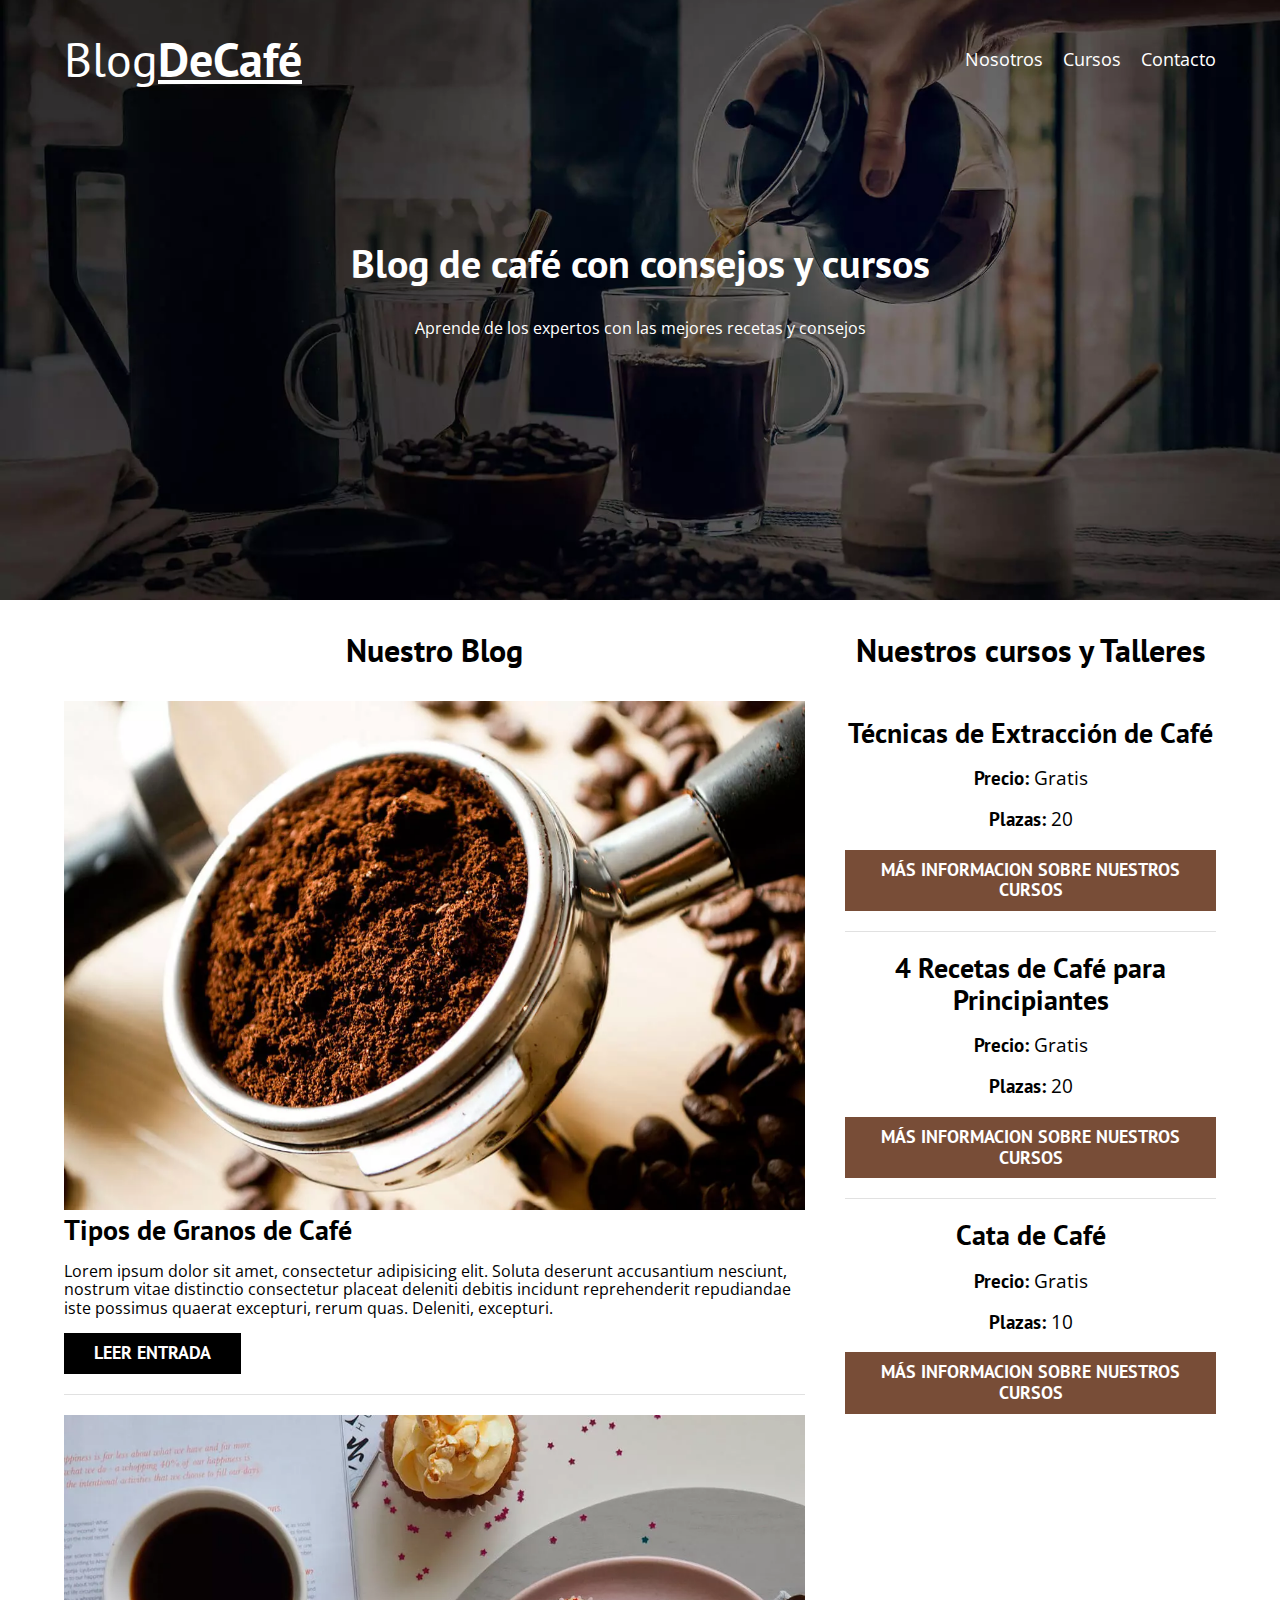
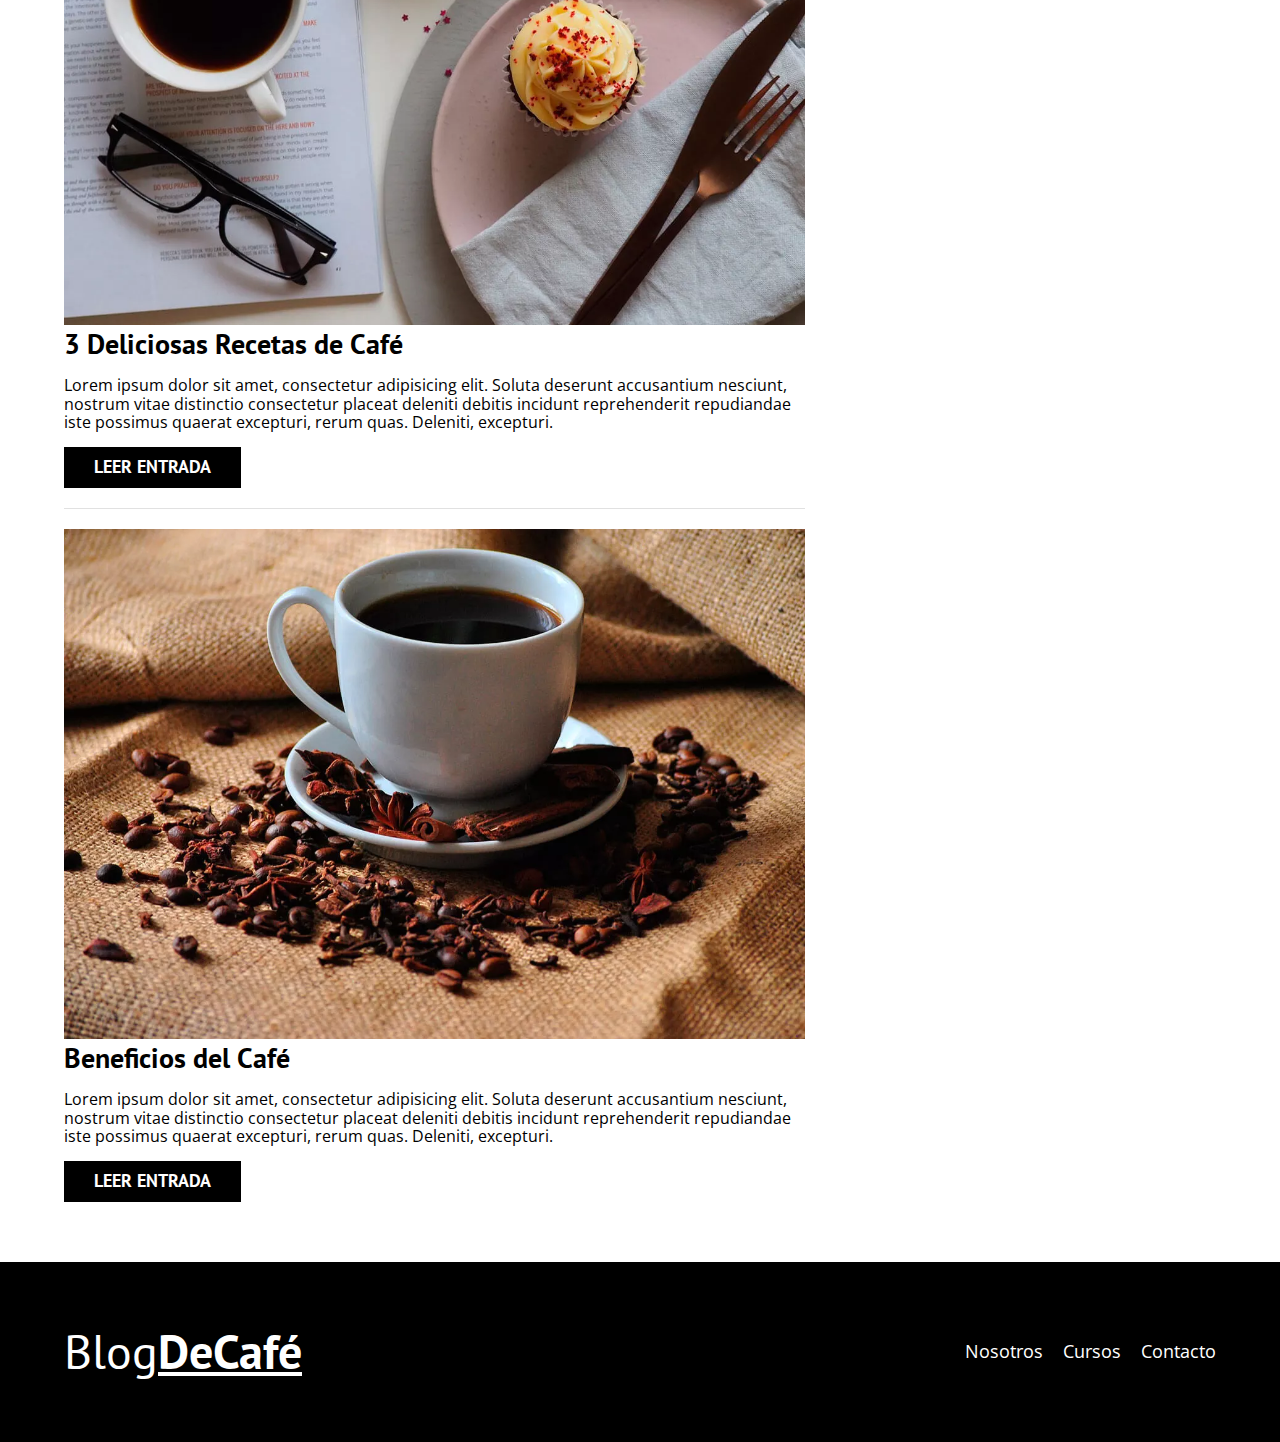
<file: index.html>
<!DOCTYPE html>
<html lang="es">
<head>
    <meta charset="UTF-8">
    <meta name="viewport" content="width=device-width, initial-scale=1.0">
    <title>Blog Café</title>    
    <meta name="description" content="Página Web Blog de café">
    <link rel="icon" type="image/png" href="./img/taza.png">   
    
    <link rel="stylesheet" href="./css/normalize.css">    
    <link href="https://fonts.googleapis.com/css2?family=Open+Sans:ital@0;1&family=PT+Sans:ital,wght@0,400;0,700;1,400;1,700&display=swap" rel="stylesheet">
    <link rel="stylesheet" href="./css/styles.css">
</head>
<body>
    <header class="header">        
        <div class="contenedor">
            <div class="barra">
                <a class="logo centrar-texto" href="index.html">
                    <h1 class="logo__nombre">Blog<span class="logo__bold">DeCafé</span></h1>
                </a>                
                <nav class="navegacion centrar-texto">
                    <a class="navegacion__enlace" href="nosotros.html">Nosotros</a>
                    <a class="navegacion__enlace" href="cursos.html">Cursos</a>
                    <a class="navegacion__enlace" href="contacto.html">Contacto</a>
                </nav>
            </div>
        </div>

        <div class="header__texto centrar-texto">
            <h2 class="">Blog de café con consejos y cursos</h2>
            <p class="no-margin">Aprende de los expertos con las mejores recetas y consejos</p>
        </div>
    </header>

    <div class="contenedor principal">
        <main class="blog">
            <h3 class="centrar-texto">Nuestro Blog</h3>  
            <article class="entrada">
                <div class="entrada__imagen">
                    <picture>
                        <source srcset="./img/blog1.webp" type="image/webp">
                        <img src="./img/blog1.jpg" alt="imagen Blog" loading="lazy">
                    </picture>                    
                </div>
                <div class="entrada__contenido">
                    <h4 class="no-margin">Tipos de Granos de Café</h4>
                    <p>Lorem ipsum dolor sit amet, consectetur adipisicing elit. Soluta deserunt accusantium nesciunt, nostrum vitae distinctio consectetur placeat deleniti debitis incidunt reprehenderit repudiandae iste possimus quaerat excepturi, rerum quas. Deleniti, excepturi.</p>
                    <a href="entrada.html" class="boton boton--primario">Leer Entrada</a>
                </div>
            </article>      
            
            <article class="entrada">
                <div class="entrada__imagen">
                    <picture>
                        <source srcset="./img/blog2.webp" type="image/webp">
                        <img src="./img/blog2.jpg" alt="imagen Blog" loading="lazy">
                    </picture>
                </div>
                <div class="entrada__contenido">
                    <h4 class="no-margin">3 Deliciosas Recetas de Café</h4>
                    <p>Lorem ipsum dolor sit amet, consectetur adipisicing elit. Soluta deserunt accusantium nesciunt, nostrum vitae distinctio consectetur placeat deleniti debitis incidunt reprehenderit repudiandae iste possimus quaerat excepturi, rerum quas. Deleniti, excepturi.</p>
                    <a href="entrada.html" class="boton boton--primario">Leer Entrada</a>
                </div>
            </article>

            <article class="entrada">
                <div class="entrada__imagen"> 
                    <picture>
                        <source srcset="./img/blog3.webp" type="image/webp">
                        <img src="./img/blog3.jpg" alt="imagen Blog" loading="lazy">
                    </picture>
                </div>
                <div class="entrada__contenido">
                    <h4 class="no-margin">Beneficios del Café</h4>
                    <p>Lorem ipsum dolor sit amet, consectetur adipisicing elit. Soluta deserunt accusantium nesciunt, nostrum vitae distinctio consectetur placeat deleniti debitis incidunt reprehenderit repudiandae iste possimus quaerat excepturi, rerum quas. Deleniti, excepturi.</p>
                    <a href="entrada.html" class="boton boton--primario">Leer Entrada</a>
                </div>
            </article> 
            
        </main>
        <aside class="sidebar">
            <h3 class="centrar-texto">Nuestros cursos y Talleres</h3>
            <ul class="info-cursos no-padding">
                <li class="widget-curso">
                    <h4 class="no-margin">Técnicas de Extracción de Café</h4>
                    <p class="widget-curso__label">Precio: 
                        <span class="widget-curso__info">Gratis</span>
                    </p>
                    <p class="widget-curso__label">Plazas: 
                        <span class="widget-curso__info">20</span>
                    </p>
                    <a class="boton boton--secundario" href="cursos.html">Más informacion sobre nuestros cursos</a>
                </li>
                <li class="widget-curso">
                    <h4 class="no-margin">4 Recetas de Café para Principiantes</h4>
                    <p class="widget-curso__label">Precio: 
                        <span class="widget-curso__info">Gratis</span>
                    </p>
                    <p class="widget-curso__label">Plazas: 
                        <span class="widget-curso__info">20</span>
                    </p>
                    <a class="boton boton--secundario" href="cursos.html">Más informacion sobre nuestros cursos</a>
                </li>
                <li class="widget-curso">
                    <h4 class="no-margin">Cata de Café</h4>
                    <p class="widget-curso__label">Precio: 
                        <span class="widget-curso__info">Gratis</span>
                    </p>
                    <p class="widget-curso__label">Plazas: 
                        <span class="widget-curso__info">10</span>
                    </p>
                    <a class="boton boton--secundario" href="cursos.html">Más informacion sobre nuestros cursos</a>
                </li>
            </ul>
        </aside>
    </div>    

    <footer class="footer">
        <div class="contenedor">
            <div class="barra">
                <a class="logo centrar-texto" href="index.html">
                    <h1 class="logo__nombre">Blog<span class="logo__bold">DeCafé</span></h1>
                </a>                
                <nav class="navegacion centrar-texto">
                    <a class="navegacion__enlace" href="nosotros.html">Nosotros</a>
                    <a class="navegacion__enlace" href="cursos.html">Cursos</a>
                    <a class="navegacion__enlace" href="contacto.html">Contacto</a>
                </nav>
            </div>
        </div>
    </footer>

    <script src="./js/modernizr.js"></script>
</body>
</html>
</file>
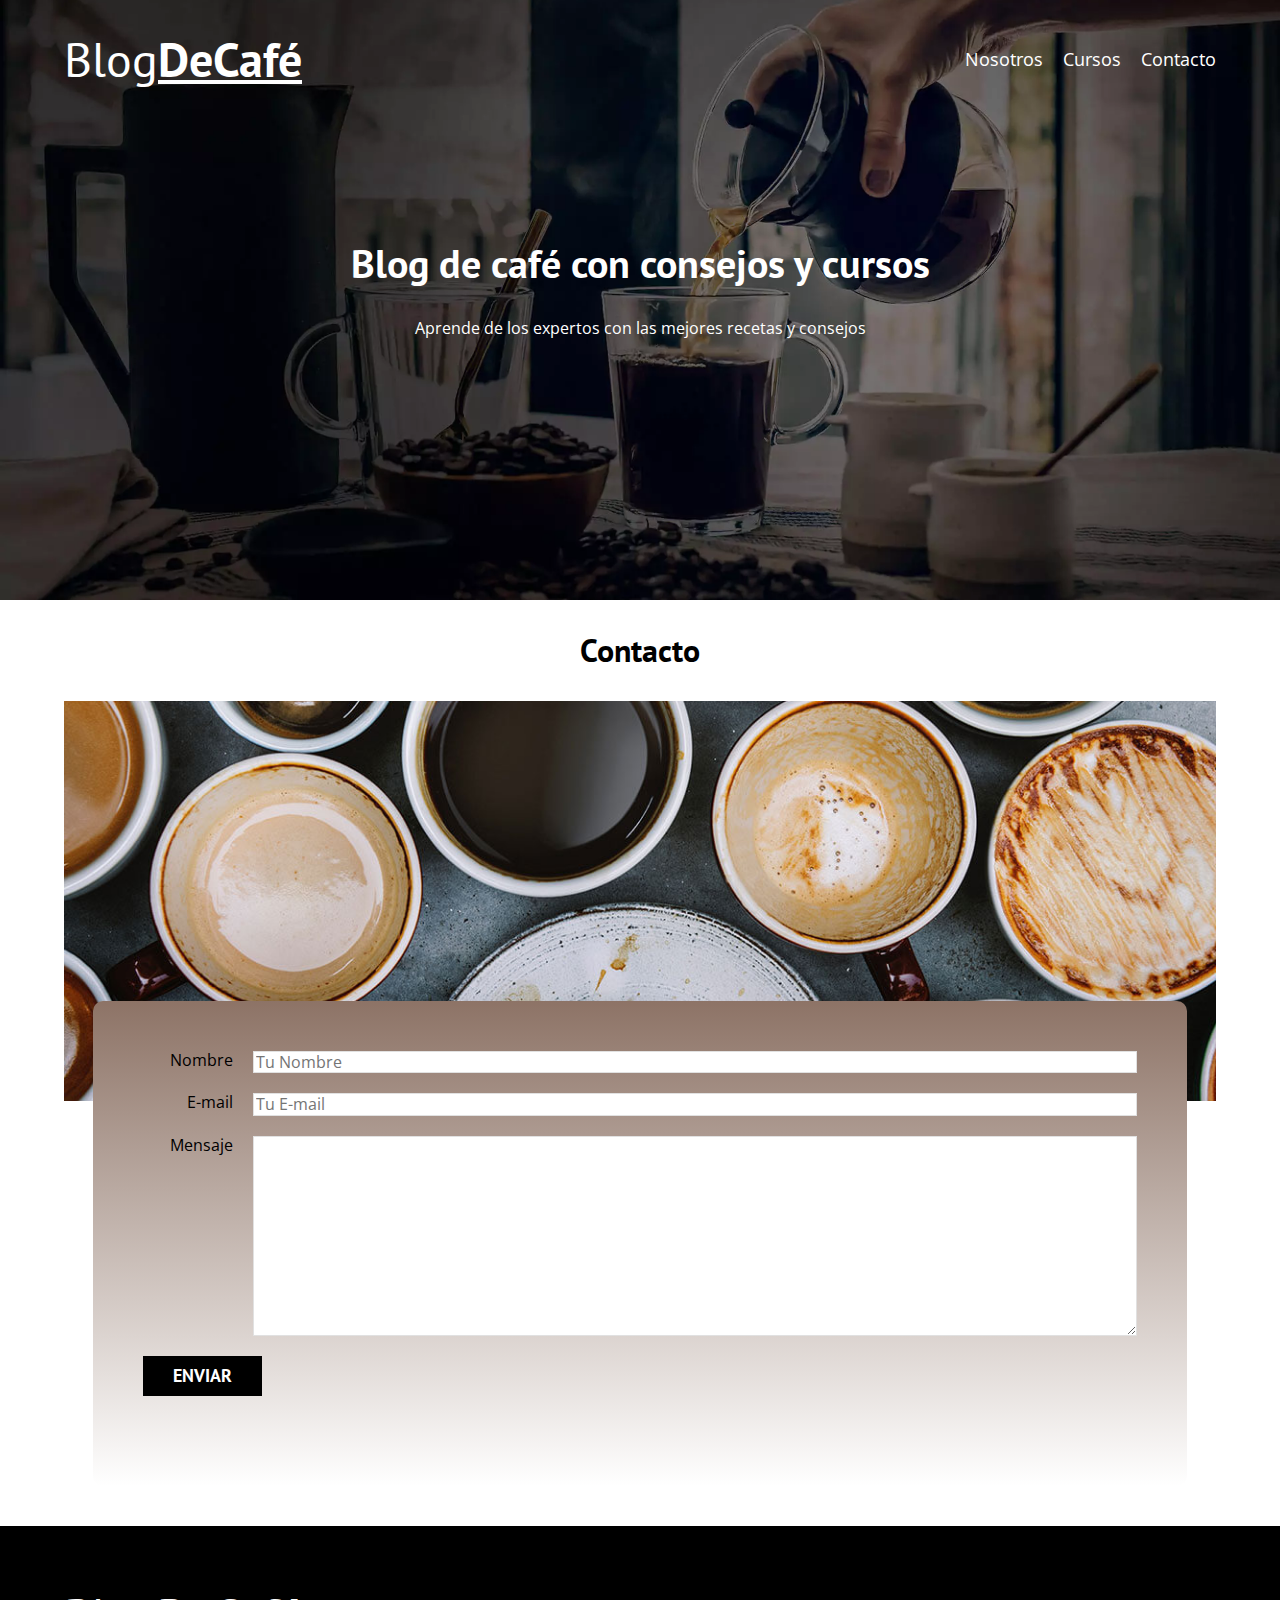
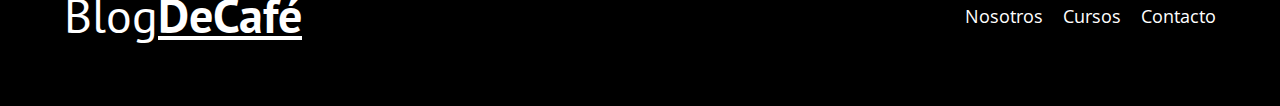
<file: contacto.html>
<!DOCTYPE html>
<html lang="es">
<head>
    <meta charset="UTF-8">
    <meta name="viewport" content="width=device-width, initial-scale=1.0">
    <title>Blog Café</title>
    <link rel="icon" type="image/png" href="./img/taza.png">
    <link rel="stylesheet" href="./css/normalize.css">
    <link href="https://fonts.googleapis.com/css2?family=Open+Sans:ital@0;1&family=PT+Sans:ital,wght@0,400;0,700;1,400;1,700&display=swap" rel="stylesheet">
    <link rel="stylesheet" href="./css/styles.css">
</head>
<body>
    <header class="header">        
        <div class="contenedor">
            <div class="barra">
                <a class="logo centrar-texto" href="index.html">
                    <h1 class="logo__nombre">Blog<span class="logo__bold">DeCafé</span></h1>
                </a>                
                <nav class="navegacion centrar-texto">
                    <a class="navegacion__enlace" href="nosotros.html">Nosotros</a>
                    <a class="navegacion__enlace" href="cursos.html">Cursos</a>
                    <a class="navegacion__enlace" href="contacto.html">Contacto</a>
                </nav>
            </div>
        </div>

        <div class="header__texto centrar-texto">
            <h2 class="">Blog de café con consejos y cursos</h2>
            <p class="no-margin">Aprende de los expertos con las mejores recetas y consejos</p>
        </div>
    </header>

    <main class="contenedor">
        <h3 class="centrar-texto">Contacto</h3> 
            <div class="contacto-bg"></div>
            
            <form class="formulario">
                <div class="campo">
                    <label class="campo__label" for="name">Nombre</label>
                    <input class="campo__input" type="text" placeholder="Tu Nombre" id="name">
                </div>              

                <div class="campo">
                    <label class="campo__label" for="mail">E-mail</label>
                    <input class="campo__input" type="email" placeholder="Tu E-mail" id="mail">    
                </div>               

                <div class="campo">
                    <label class="campo__label" for="mensaje">Mensaje</label>
                    <textarea class="campo__input campo__input--textarea" id="mensaje"></textarea> 
                </div>

                <div class="campo">
                    <input class="boton boton--primario" type="submit" value="Enviar">
                </div>
            </form>              
    </main>    

    <footer class="footer">
        <div class="contenedor">
            <div class="barra">
                <a class="logo centrar-texto" href="index.html">
                    <h1 class="logo__nombre">Blog<span class="logo__bold">DeCafé</span></h1>
                </a>                
                <nav class="navegacion centrar-texto">
                    <a class="navegacion__enlace" href="nosotros.html">Nosotros</a>
                    <a class="navegacion__enlace" href="cursos.html">Cursos</a>
                    <a class="navegacion__enlace" href="contacto.html">Contacto</a>
                </nav>
            </div>
        </div>
    </footer>
    <script src="./js/modernizr.js"></script>
</body>
</html>
</file>
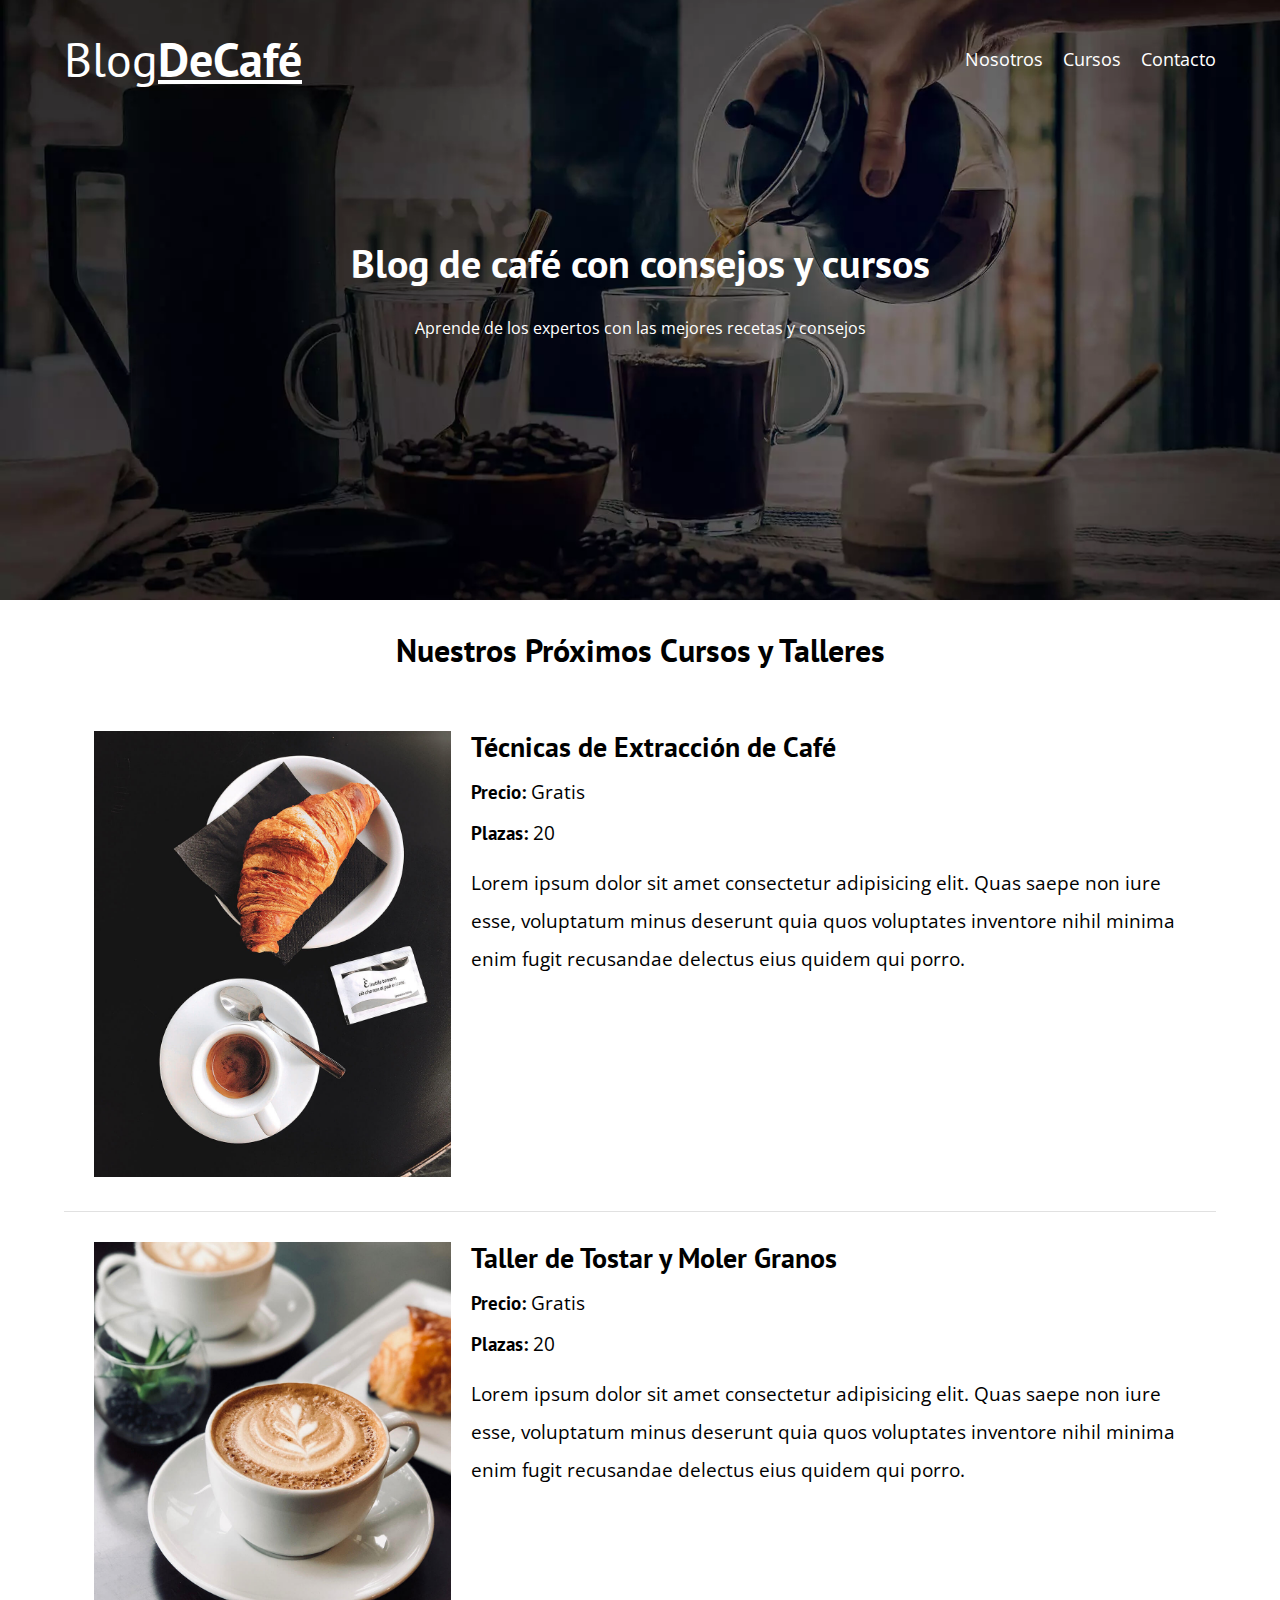
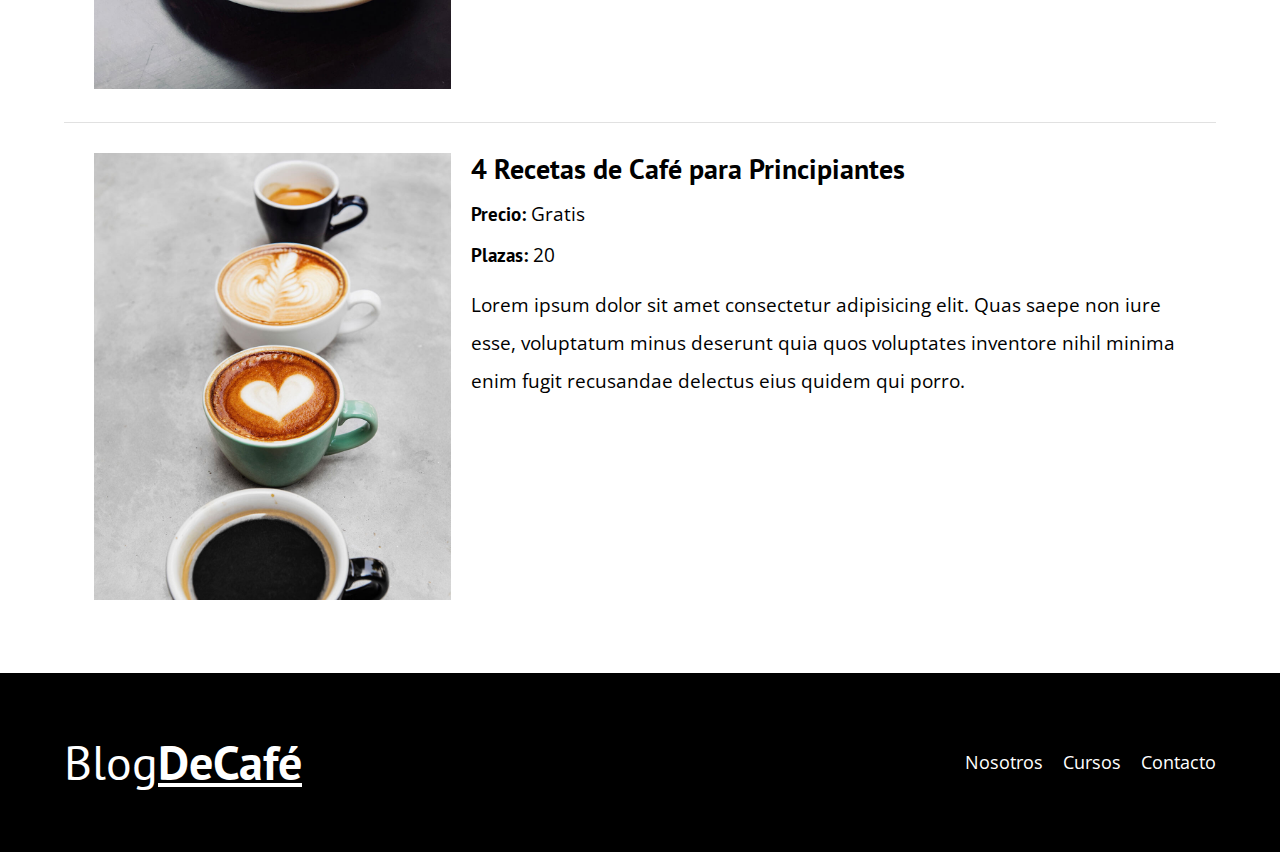
<file: cursos.html>
<!DOCTYPE html>
<html lang="es">
<head>
    <meta charset="UTF-8">
    <meta name="viewport" content="width=device-width, initial-scale=1.0">
    <title>Blog Café</title>
    <link rel="icon" type="image/png" href="./img/taza.png">
    <link rel="stylesheet" href="./css/normalize.css">
    <link href="https://fonts.googleapis.com/css2?family=Open+Sans:ital@0;1&family=PT+Sans:ital,wght@0,400;0,700;1,400;1,700&display=swap" rel="stylesheet">
    <link rel="stylesheet" href="./css/styles.css">
</head>
<body>
    <header class="header">        
        <div class="contenedor">
            <div class="barra">
                <a class="logo centrar-texto" href="index.html">
                    <h1 class="logo__nombre">Blog<span class="logo__bold">DeCafé</span></h1>
                </a>                
                <nav class="navegacion centrar-texto">
                    <a class="navegacion__enlace" href="nosotros.html">Nosotros</a>
                    <a class="navegacion__enlace" href="cursos.html">Cursos</a>
                    <a class="navegacion__enlace" href="contacto.html">Contacto</a>
                </nav>
            </div>
        </div>

        <div class="header__texto centrar-texto">
            <h2 class="">Blog de café con consejos y cursos</h2>
            <p class="no-margin">Aprende de los expertos con las mejores recetas y consejos</p>
        </div>
    </header>

    <main class="contenedor">
        <h3 class="centrar-texto">Nuestros Próximos Cursos y Talleres</h3>  
        <div class="curso">
            <div class="curso__imagen">
                <img src="./img/curso1.jpg" alt="Imagen del Curso">
            </div>            
            <div class="curso__detalles">
                <h4 class="no-margin">Técnicas de Extracción de Café</h4>
                <p class="widget-curso__label">Precio: 
                    <span class="widget-curso__info">Gratis</span>
                </p>
                <p class="widget-curso__label">Plazas: 
                    <span class="widget-curso__info">20</span>
                </p>
                <p class="nosotros__texto">Lorem ipsum dolor sit amet consectetur adipisicing elit. Quas saepe non iure esse, voluptatum minus deserunt quia quos voluptates inventore nihil minima enim fugit recusandae delectus eius quidem qui porro.</p>
            </div><!-- Informacion del curso -->         
        </div><!-- Curso -->    
        
        <div class="curso">
            <div class="curos__imagen">
                <img src="./img/curso2.jpg" alt="Imagen del Curso">
            </div>            
            <div class="curso__detalles">
                <h4 class="no-margin">Taller de Tostar y Moler Granos</h4>
                <p class="widget-curso__label">Precio: 
                    <span class="widget-curso__info">Gratis</span>
                </p>
                <p class="widget-curso__label">Plazas: 
                    <span class="widget-curso__info">20</span>
                </p>
                <p class="nosotros__texto">Lorem ipsum dolor sit amet consectetur adipisicing elit. Quas saepe non iure esse, voluptatum minus deserunt quia quos voluptates inventore nihil minima enim fugit recusandae delectus eius quidem qui porro.</p>
            </div><!-- Informacion del curso -->         
        </div><!-- Curso -->     
        
        <div class="curso">
            <div class="curso__imagen">
                <img src="./img/curso3.jpg" alt="Imagen del Curso">
            </div>            
            <div class="curso__detalles">
                <h4 class="no-margin">4 Recetas de Café para Principiantes</h4>
                <p class="widget-curso__label">Precio: 
                    <span class="widget-curso__info">Gratis</span>
                </p>
                <p class="widget-curso__label">Plazas: 
                    <span class="widget-curso__info">20</span>
                </p>
                <p class="nosotros__texto">Lorem ipsum dolor sit amet consectetur adipisicing elit. Quas saepe non iure esse, voluptatum minus deserunt quia quos voluptates inventore nihil minima enim fugit recusandae delectus eius quidem qui porro.</p>
            </div><!-- Informacion del curso -->         
        </div><!-- Curso -->
    </main>    

    <footer class="footer">
        <div class="contenedor">
            <div class="barra">
                <a class="logo centrar-texto" href="index.html">
                    <h1 class="logo__nombre">Blog<span class="logo__bold">DeCafé</span></h1>
                </a>                
                <nav class="navegacion centrar-texto">
                    <a class="navegacion__enlace" href="nosotros.html">Nosotros</a>
                    <a class="navegacion__enlace" href="cursos.html">Cursos</a>
                    <a class="navegacion__enlace" href="contacto.html">Contacto</a>
                </nav>
            </div>
        </div>
    </footer>
    <script src="./js/modernizr.js"></script>
</body>
</html>
</file>
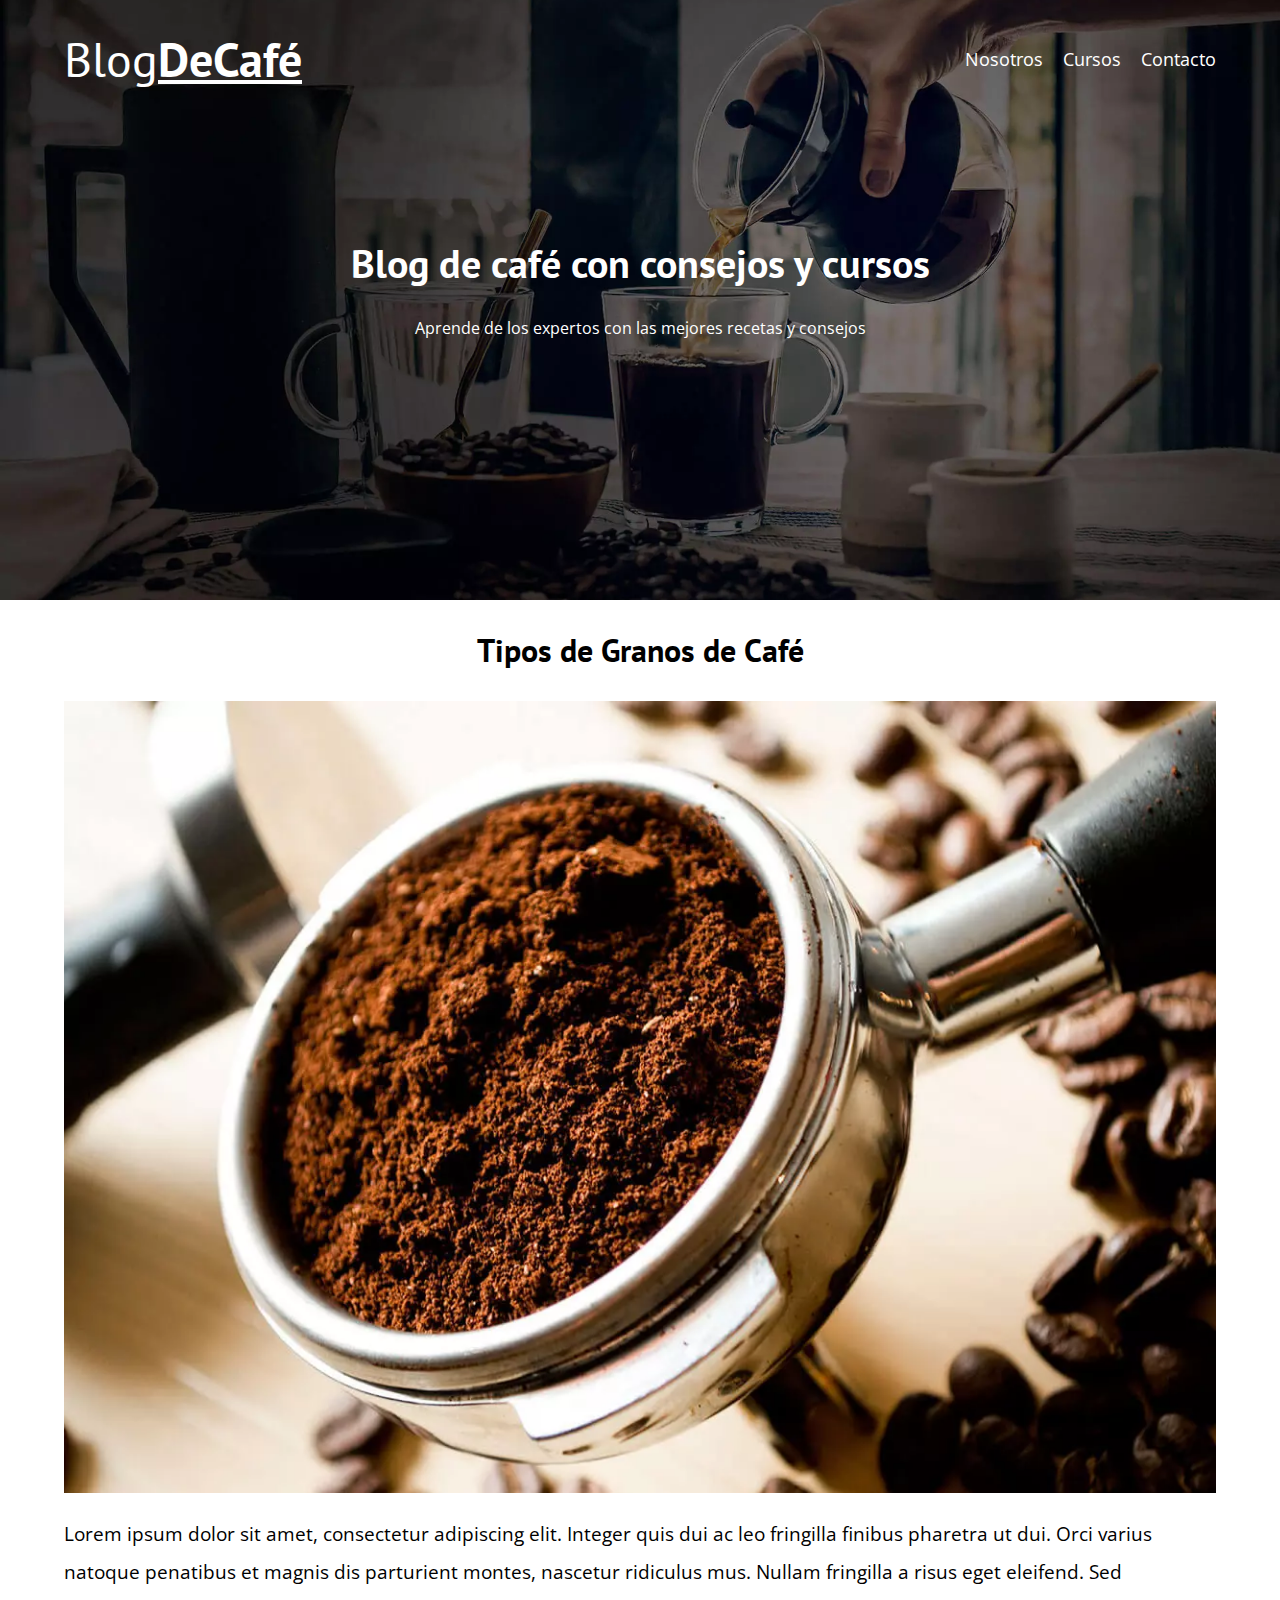
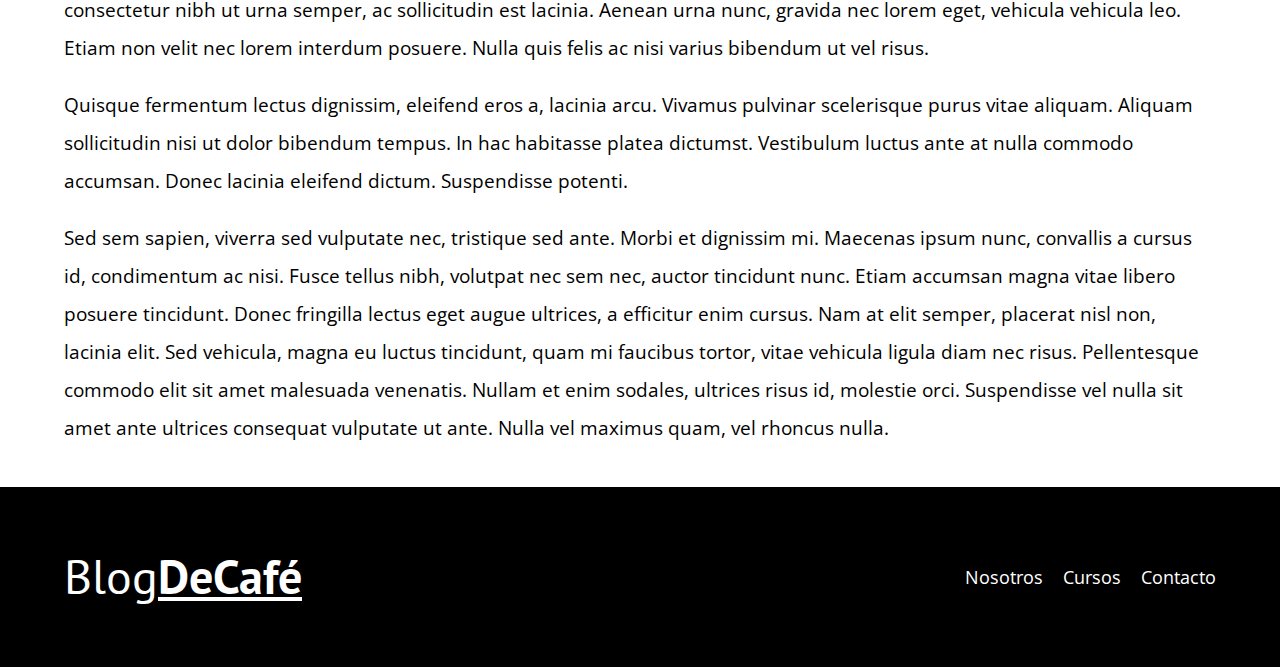
<file: entrada.html>
<!DOCTYPE html>
<html lang="es">
<head>
    <meta charset="UTF-8">
    <meta name="viewport" content="width=device-width, initial-scale=1.0">
    <title>Blog Café</title>
    <link rel="icon" type="image/png" href="./img/taza.png">
    <link rel="stylesheet" href="./css/normalize.css">
    <link href="https://fonts.googleapis.com/css2?family=Open+Sans:ital@0;1&family=PT+Sans:ital,wght@0,400;0,700;1,400;1,700&display=swap" rel="stylesheet">
    <link rel="stylesheet" href="./css/styles.css">
</head>
<body>
    <header class="header">        
        <div class="contenedor">
            <div class="barra">
                <a class="logo centrar-texto" href="index.html">
                    <h1 class="logo__nombre">Blog<span class="logo__bold">DeCafé</span></h1>
                </a>                
                <nav class="navegacion centrar-texto">
                    <a class="navegacion__enlace" href="nosotros.html">Nosotros</a>
                    <a class="navegacion__enlace" href="cursos.html">Cursos</a>
                    <a class="navegacion__enlace" href="contacto.html">Contacto</a>
                </nav>
            </div>
        </div>

        <div class="header__texto centrar-texto">
            <h2 class="">Blog de café con consejos y cursos</h2>
            <p class="no-margin">Aprende de los expertos con las mejores recetas y consejos</p>
        </div>
    </header>

    <main class="contenedor">
        <h3 class="centrar-texto">Tipos de Granos de Café</h3> 
        <article class="entrada">
            <div class="entrada__imagen">
            <picture>
                <source srcset="./img/blog1.webp" type="image/webp">
                <img src="./img/blog1.jpg" alt="imagen Blog" loading="lazy">
            </picture>              
            </div>
            <div class="entrada__contenido">                
                <p class="nosotros__texto">
                    Lorem ipsum dolor sit amet, consectetur adipiscing elit. Integer quis dui ac leo fringilla finibus pharetra ut dui. Orci varius natoque penatibus et magnis dis parturient montes, nascetur ridiculus mus. Nullam fringilla a risus eget eleifend. Sed consectetur nibh ut urna semper, ac sollicitudin est lacinia. Aenean urna nunc, gravida nec lorem eget, vehicula vehicula leo. Etiam non velit nec lorem interdum posuere. Nulla quis felis ac nisi varius bibendum ut vel risus.
                </p>
                <p class="nosotros__texto">
                    Quisque fermentum lectus dignissim, eleifend eros a, lacinia arcu. Vivamus pulvinar scelerisque purus vitae aliquam. Aliquam sollicitudin nisi ut dolor bibendum tempus. In hac habitasse platea dictumst. Vestibulum luctus ante at nulla commodo accumsan. Donec lacinia eleifend dictum. Suspendisse potenti.
                </p>
                <p class="nosotros__texto">
                    Sed sem sapien, viverra sed vulputate nec, tristique sed ante. Morbi et dignissim mi. Maecenas ipsum nunc, convallis a cursus id, condimentum ac nisi. Fusce tellus nibh, volutpat nec sem nec, auctor tincidunt nunc. Etiam accumsan magna vitae libero posuere tincidunt. Donec fringilla lectus eget augue ultrices, a efficitur enim cursus. Nam at elit semper, placerat nisl non, lacinia elit. Sed vehicula, magna eu luctus tincidunt, quam mi faucibus tortor, vitae vehicula ligula diam nec risus. Pellentesque commodo elit sit amet malesuada venenatis. Nullam et enim sodales, ultrices risus id, molestie orci. Suspendisse vel nulla sit amet ante ultrices consequat vulputate ut ante. Nulla vel maximus quam, vel rhoncus nulla. 
                </p>  
            </div>
        </article>         
    </main>    

    <footer class="footer">
        <div class="contenedor">
            <div class="barra">
                <a class="logo centrar-texto" href="index.html">
                    <h1 class="logo__nombre">Blog<span class="logo__bold">DeCafé</span></h1>
                </a>                
                <nav class="navegacion centrar-texto">
                    <a class="navegacion__enlace" href="nosotros.html">Nosotros</a>
                    <a class="navegacion__enlace" href="cursos.html">Cursos</a>
                    <a class="navegacion__enlace" href="contacto.html">Contacto</a>
                </nav>
            </div>
        </div>
    </footer>
    <script src="./js/modernizr.js"></script>
</body>
</html>
</file>
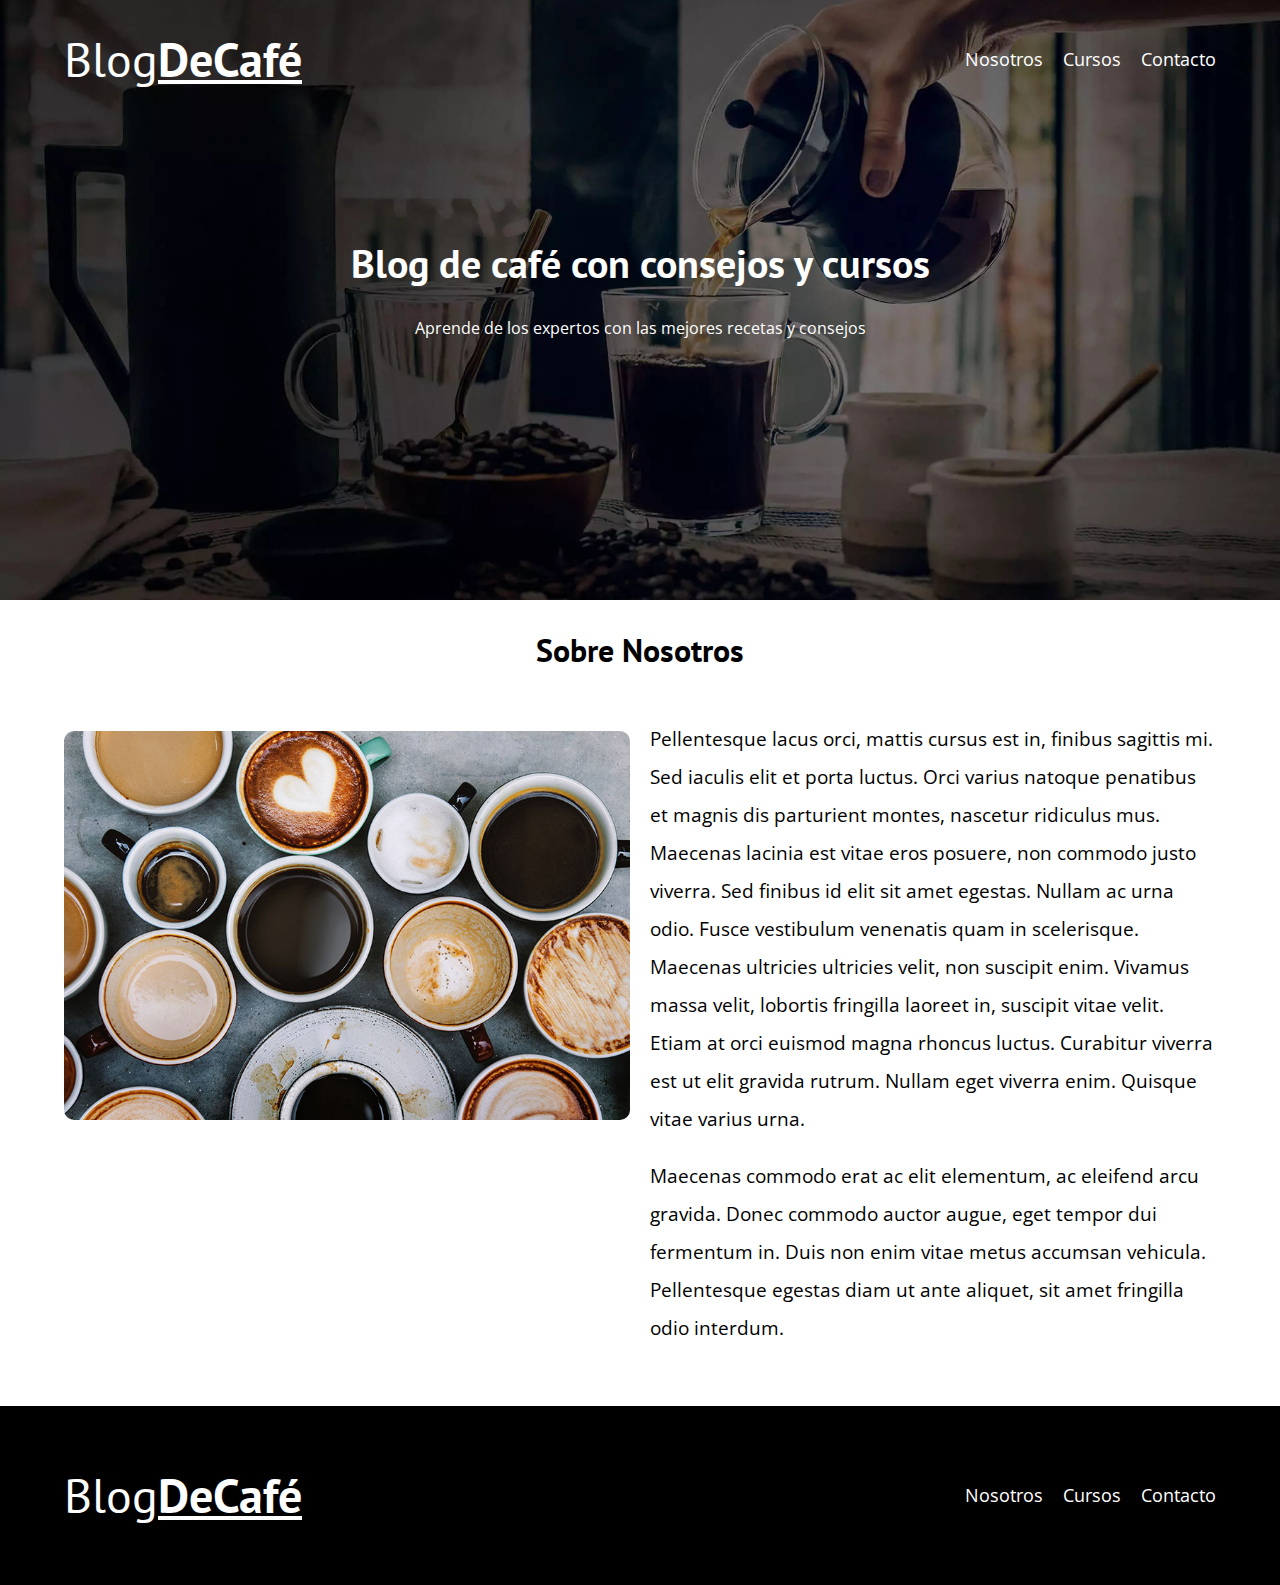
<file: nosotros.html>
<!DOCTYPE html>
<html lang="es">
<head>
    <meta charset="UTF-8">
    <meta name="viewport" content="width=device-width, initial-scale=1.0">
    <title>Blog Café</title>
    <link rel="icon" type="image/png" href="./img/taza.png">
    <link rel="stylesheet" href="./css/normalize.css">
    <link href="https://fonts.googleapis.com/css2?family=Open+Sans:ital@0;1&family=PT+Sans:ital,wght@0,400;0,700;1,400;1,700&display=swap" rel="stylesheet">
    <link rel="stylesheet" href="./css/styles.css">
</head>
<body>
    <header class="header">        
        <div class="contenedor">
            <div class="barra">
                <a class="logo centrar-texto" href="index.html">
                    <h1 class="logo__nombre">Blog<span class="logo__bold">DeCafé</span></h1>
                </a>                
                <nav class="navegacion centrar-texto">
                    <a class="navegacion__enlace" href="nosotros.html">Nosotros</a>
                    <a class="navegacion__enlace" href="cursos.html">Cursos</a>
                    <a class="navegacion__enlace" href="contacto.html">Contacto</a>
                </nav>
            </div>
        </div>

        <div class="header__texto centrar-texto">
            <h2 class="">Blog de café con consejos y cursos</h2>
            <p class="no-margin">Aprende de los expertos con las mejores recetas y consejos</p>
        </div>
    </header>

    <main class="contenedor">
        <h3 class="centrar-texto">Sobre Nosotros</h3>  
        <div class="nosotros">
            <picture>
                    <source srcset="./img/nosotros.jpg" type="image/webp">
                    <img class="nosotros__imagen" src="./img/nosotros.jpg" alt="Nosotros" loading="lazy">
                </picture>
            <div class="nosotros__texto">
                <p>
                    Pellentesque lacus orci, mattis cursus est in, finibus sagittis mi. Sed iaculis elit et porta luctus. Orci varius natoque penatibus et magnis dis parturient montes, nascetur ridiculus mus. Maecenas lacinia est vitae eros posuere, non commodo justo viverra. Sed finibus id elit sit amet egestas. Nullam ac urna odio. Fusce vestibulum venenatis quam in scelerisque. Maecenas ultricies ultricies velit, non suscipit enim. Vivamus massa velit, lobortis fringilla laoreet in, suscipit vitae velit. Etiam at orci euismod magna rhoncus luctus. Curabitur viverra est ut elit gravida rutrum. Nullam eget viverra enim. Quisque vitae varius urna.
                </p>
                <p>
                    Maecenas commodo erat ac elit elementum, ac eleifend arcu gravida. Donec commodo auctor augue, eget tempor dui fermentum in. Duis non enim vitae metus accumsan vehicula. Pellentesque egestas diam ut ante aliquet, sit amet fringilla odio interdum.
                </p>               
            </div>      
        </div>        
    </main>    

    <footer class="footer">
        <div class="contenedor">
            <div class="barra">
                <a class="logo centrar-texto" href="index.html">
                    <h1 class="logo__nombre">Blog<span class="logo__bold">DeCafé</span></h1>
                </a>                
                <nav class="navegacion centrar-texto">
                    <a class="navegacion__enlace" href="nosotros.html">Nosotros</a>
                    <a class="navegacion__enlace" href="cursos.html">Cursos</a>
                    <a class="navegacion__enlace" href="contacto.html">Contacto</a>
                </nav>
            </div>
        </div>
    </footer>
    <script src="./js/modernizr.js"></script>
</body>
</html>
</file>
<file: css/styles.css>
:root {
    --fuenteHeading: 'PT Sans', sans-serif;
    --fuenteParrafos: 'Open Sans', sans-serif;

    --primario: #784D37;
    --primarioClaro: #8d7366;
    --gris: #e1e1e1;
    --blanco: #FFFFFF;
    --negro: #000000;
}

html {
  box-sizing: border-box;
  font-size: 62.5%;    /* 1rem = 10px */
}

*, *:before, *:after {
  box-sizing: inherit;
}

body {
    font-family: var(--fuenteParrafos);
    font-size: 1.6rem;

}

/* --- Globales ---*/

.contenedor {
    max-width: 120rem;
    width: 90%;
    margin: 0 auto;
}

a {
    text-decoration: none;
}

h1, h2, h3, h4 {
    font-family: var(--fuenteHeading);
}

h1 {
    font-size: 4.8rem;
}

h2 {
    font-size: 4rem;
}

h3 {
    font-size: 3.2rem;
}

h4 {
    font-size: 2.8rem;
}

img {
    max-width: 100%;
}

/* --- Utilidades ---*/

.no-margin {
    margin: 0;
}

.no-padding {
    padding: 0;
}

.centrar-texto {
    text-align: center;
}

/* --- HEADER ---*/
.webp .header {
    background-image: url(../img/banner.webp);
}
.no-webp .header {
    background-image: url(../img/banner.jpg);
}
.header {    
    height: 60rem;
    background-size: cover;
    background-repeat: no-repeat;
    background-position: center center;
}

.header__texto {
    color: var(--blanco);
    margin-top: 12rem;
}

.barra {
    display: flex;
    justify-content: space-between;
    align-items: center;
}

.logo {
    color: var(--blanco);
}

.logo__nombre {
    font-weight: normal;
}

.logo__bold {
    font-weight: bold;
    text-decoration:underline;
}

.navegacion {
    display: flex;
    font-size: 1.8rem;
    gap: 2rem;
}

.navegacion__enlace {
    color: var(--blanco);
}

/* --- MAIN --- */
.principal {
    display: grid;
    grid-template-columns: 2fr 1fr;
    gap: 4rem;
}

.entrada {
    border-bottom: 1px solid var(--gris);
    margin-bottom: 2rem;
}

.entrada:last-of-type {
    border: none;
    margin: 0;
}

.boton {
    display: inline-block;
    color: var(--blanco);
    font-family: var(--fuenteHeading);
    text-align: center;
    padding: 1rem 3rem;
    font-size: 1.8rem;
    text-transform: uppercase;
    font-weight: 700;
    margin-bottom: 2rem;
    border: none;
    transition: background-color 0.3s ease, transform 0.2s ease;
}

.boton--primario {
    background-color: var(--negro);
}
.boton--secundario {
    background-color: var(--primario);
}

.boton:hover {
    cursor: pointer;
    transform: scale(1.1);
}

.sidebar {
    display: flex;
    flex-direction: column;
}
.info-cursos {
    list-style: none;
}

.widget-curso {
    text-align: left;
    border-bottom: 1px solid var(--gris);
    margin-bottom: 2rem;
    text-align: center;
}

.widget-curso:last-of-type {
    border-bottom: none;
    margin-bottom: none;
}

.widget-curso__label{
    font-family: var(--fuenteHeading);
    font-weight: bold;
    font-size: 1.9rem;
}

.widget-curso__info{
    font-family: var(--fuenteParrafos);
    font-weight: normal;
}

/* --- SOBRE NOSOTROS ---*/
.nosotros {
    display: grid;
    grid-template-columns: repeat(2, 1fr);
    gap: 2rem;
}

.nosotros__imagen {
    margin-top: 3rem;
    border-radius: 1rem;
}

.nosotros__texto {
    font-family: var(--fuenteParrafos);
    font-size: 1.9rem;
    line-height: 3.8rem;
}

/* --- CURSOS ---*/
.curso {
    display: grid;
    grid-template-columns: 1fr 2fr;
    gap: 2rem;
    border-bottom: 1px solid var(--gris);
    padding: 3rem;
}

.curso:last-of-type {
    border: none;
    margin-bottom: none;
}

/* --- CONTACTO ---*/
.contacto-bg {
    background-image: url(../img/contacto.jpg);
    height: 40rem;
    background-size: cover;
    background-repeat: no-repeat;
    background-position: center center;
}

.formulario {
    background: linear-gradient(var(--primarioClaro), var(--blanco) );
    /* background-color: var(--blanco); */
    margin: -10rem auto 0 auto;
    width: 95%;
    padding: 5rem;
    border-radius: 1rem;
}

.campo {
    display: flex;
    margin-bottom: 2rem;
    gap: 2rem;
}

.campo__label {
   flex: 0 0 9rem;
   text-align: right;
}

.campo__input {
    flex: 1;
    border: 1px solid var(--gris);
}

.campo__input--textarea {
    height: 20rem;
}

/* --- FOOTER --- */
.footer {
    background-color: var(--negro);
    padding: 3rem 0;
    margin-top: 4rem;
}



/* --- Mobiles --- */
@media (max-width: 450px ) {
    .formulario {
        padding: 5rem 1rem 0 1rem;
    }
    .campo {
        gap:1rem;
    }
    .campo__label {
        flex: 0 0 9rem;
        text-align: left;
    }
    .campo__input {
        width: 95%;
        border: 1px solid var(--gris);
    }
}


@media (max-width:630px) {
    .barra,
    .navegacion {
        flex-direction: column;
    }

    .header__texto {
        margin-top: 8rem;
    }

    .principal {
        display: grid;
        grid-template-columns: 1fr;
    }

    .boton {
        display: block;
    }

    .footer .navegacion{
        margin-bottom: 3rem;
    }
}

@media (max-width: 768px) {
     .curso {
        grid-template-columns: 1fr;

    }
}

@media (max-width: 900px) {
     .nosotros {
        grid-template-columns: 1fr;
        gap: 2rem;
        text-align: center;
    }
}
</file>
